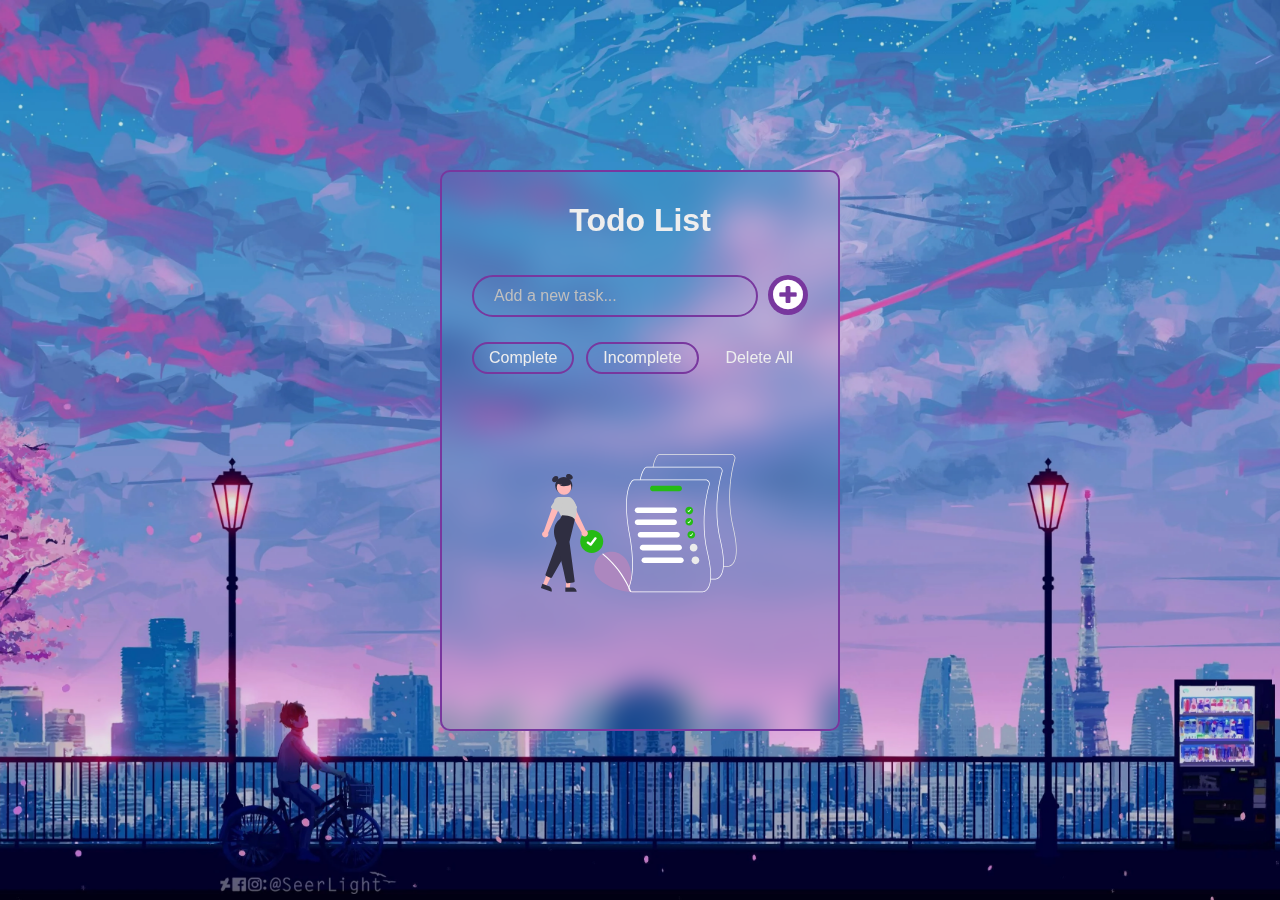
<file: Task-2 To-do list/index.html>
<!DOCTYPE html>
<html lang="en">
<head>
  <meta charset="UTF-8">
  <meta http-equiv="X-UA-Compatible" content="IE=edge">
  <meta name="viewport" content="width=device-width, initial-scale=1.0">
  <title>TODO LIST</title>
  <link rel="stylesheet" href="https://maxcdn.bootstrapcdn.com/font-awesome/4.5.0/css/font-awesome.min.css">
  <link rel="stylesheet" href="./style.css">
</head>
<body>
  <div class="container">
    <h1>Todo List</h1>
    <div class="input-container">
      <input class="todo-input" placeholder="Add a new task...">
      <button class="add-button">
        <i class="fa fa-plus-circle"></i>
      </button>
    </div>
    <div class="filters">
      <div class="filter" data-filter="completed">Complete</div>
      <div class="filter" data-filter="pending">Incomplete</div>
      <div class="delete-all">Delete All</div>
    </div>
    <div class="todos-container">
      <ul class="todos"></ul>
      <img class="empty-image" src="./empty.svg">
    </div>
  </div>
  <script src="./script.js"></script>
</body>
</html>
</file>
<file: Task-2 To-do list/style.css>
*,
*::before,
*::after {
  margin: 0;
  padding: 0;
  box-sizing: border-box;
}

body {
  font-family: 'Roboto', sans-serif;
  height: 100vh;
  display: flex;
  align-items: center;
  justify-content: center;
  position: relative; /* Ensure relative positioning */
  background: url(background.jpg) no-repeat center center;
  background-size: cover;
}

body::before {
  content: '';
  position: absolute;
  top: 0;
  left: 0;
  width: 100%;
  height: 100%;
  background: rgba(0, 0, 0, 0.1); /* Change the opacity value to adjust dimness */
  z-index: 1; /* Ensure this is below the container */
}

.container {
  position: relative;
  z-index: 2; /* Ensure this is above the dimmed background */
  width: 400px;
  height: auto;
  min-height: 400px;
  padding: 30px;
  background: transparent; /* Make sure background is transparent */
  border: 2px solid #78379e;
  border-radius: 10px;
  backdrop-filter: blur(15px);
}

h1 {
  color: #eee;
  text-align: center;
  margin-bottom: 36px;
}

.input-container {
  display: flex;
  justify-content: space-between;
  margin-bottom: 25px;
}

.todo-input {
  flex: 1;
  outline: none;
  padding: 10px 10px 10px 20px;
  background-color: transparent;
  border: 2px solid #78379e;
  border-radius: 30px;
  color: #eee;
  font-size: 16px;
  margin-right: 10px;
}

.todo-input::placeholder {
  color: #bfbfbf;
}

.add-button {
  border: none;
  outline: none;
  background: #78379e;
  color: #fff;
  font-size: 35px;
  cursor: pointer;
  border-radius: 40px;
  width: 40px;
  height: 40px;
}

.empty-image {
  margin: 55px auto 0;
  display: block;
}

.todo {
  list-style: none;
  display: flex;
  align-items: center;
  justify-content: space-between;
  background-color: #a15fc7;
  border-radius: 5px;
  margin: 10px 0;
  padding: 10px 12px;
  border: 2px solid #78379e;
  transition: all 0.2s ease;
}

.todo:first-child {
  margin-top: 0;
}

.todo:last-child {
  margin-bottom: 0;
}

.todo:hover {
  background-color: #78379e;
}

.todo label {
  cursor: pointer;
  width: fit-content;
  display: flex;
  align-items: center;
  font-family: 'Roboto', sans-serif;
  color: #eee;
}

.todo span {
  padding-left: 20px;
  position: relative;
  cursor: pointer;
}

span::before {
  content: "";
  height: 20px;
  width: 20px;
  position: absolute;
  margin-left: -30px;
  border-radius: 100px;
  border: 2px solid #78379e;
}

input[type='checkbox'] {
  visibility: hidden;
}

input:checked + span {
  text-decoration: line-through;
}

.todo:hover input:checked + span::before, input:checked + span::before {
  background: url(./check.svg) 50% 50% no-repeat #09bb21;
  border-color: #09bb21;
}

.todo:hover span::before {
  border-color: #eee;
}

.todo .delete-btn {
  background-color: transparent;
  border: none;
  cursor: pointer;
  color: #eee;
  font-size: 24px;
}

.todos-container {
  height: 300px;
  overflow: overlay;
}

.todos-container::-webkit-scrollbar-track {
  background: rgb(247, 247, 247);
  border-radius: 20px;
}

.todos-container::-webkit-scrollbar {
  width: 0;
}

.todos-container:hover::-webkit-scrollbar {
  width: 7px;
}

.todos-container::-webkit-scrollbar-thumb {
  background: #d5d5d5;
  border-radius: 20px;
}

.filters {
  display: flex;
  justify-content: space-between;
  margin-bottom: 25px;
}

.filter {
  color: #eee;
  padding: 5px 15px;
  border-radius: 100px;
  border: 2px solid #78379e;
  transition: all 0.2s ease;
  cursor: pointer;
}

.filter.active, .filter:hover {
  background-color: #78379e;
}

.delete-all {
  display: flex;
  color: #eee;
  padding: 7px 15px;
  cursor: pointer;
  transition: all 0.2s ease;
}

.delete-all:hover {
  border-radius: 5px;
  background-color: #7600bc;
}
</file>
